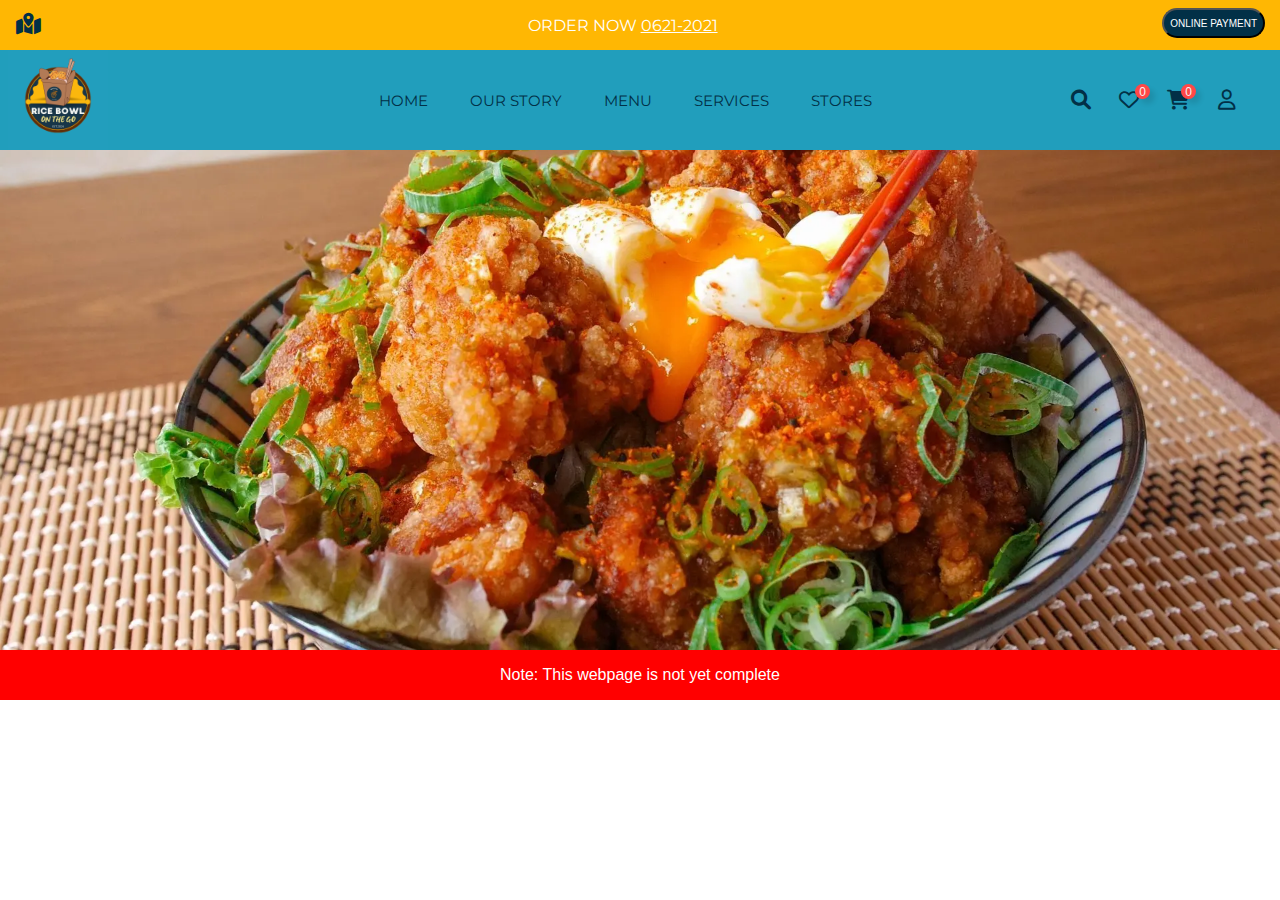
<file: index.html>
<!DOCTYPE html>
<html lang="en">
<head>
  <meta charset="UTF-8">
  <meta name="viewport" content="width=device-width, initial-scale=1.0">
  <title>Rice on the go!</title>
  <link rel="stylesheet" href="https://cdnjs.cloudflare.com/ajax/libs/font-awesome/6.0.0-beta3/css/all.min.css">
  <link rel="preconnect" href="https://fonts.googleapis.com">
  <link rel="preconnect" href="https://fonts.gstatic.com" crossorigin>
  <link href="https://fonts.googleapis.com/css2?family=Montserrat:ital,wght@0,100..900;1,100..900&display=swap" rel="stylesheet">
  <link rel="stylesheet" href="css/index.css">
</head>
<body>
  <div class="header">
    <button class="map-button">
      <a href="https://www.google.com/maps/place/Bulihan,+Cavite/@14.2816254,120.9919141,16z/data=!3m1!4b1!4m6!3m5!1s0x3397d61ba9d31a99:0xca401a2de2d58b5a!8m2!3d14.2813243!4d120.9976694!16s%2Fg%2F1td3p05p?entry=ttu" class="map-link">
        <i class="fa-solid fa-map-location-dot"></i></a>
    </button>
    <p class="order-now">ORDER NOW <a href="https://contacts.google.com/" class="hotline">0621-2021</a></p>
    <button class="ol-pay-button"><a href="https://www.bdo.com.ph/" class="ol-pay-text">ONLINE PAYMENT</a></button>
  </div>
  <div class="main-header">
    <div class="logo">
      <img src="images/Blue-bg-Rice-on-the-go.png" alt="ROTG" class="logo-img">
    </div>
    <div class="nav-bar">
      <button>HOME</button>
      <button>OUR STORY</button>
      <button>MENU</button>
      <button>SERVICES</button>
      <button>STORES</button>
    </div>
    <div class="user-nav-bar">
      <button><i class="fa-solid fa-magnifying-glass"></i></button>
      <button class="favorite">
        <i class="fa-regular fa-heart"></i>
        <div class="fav-count">0</div>
      </button>
      <button class="cart">
        <i class="fa-solid fa-cart-shopping"></i>
        <div class="cart-count">0</div>
      </button>
      <button><i class="fa-regular fa-user"></i></button>
    </div>
  </div>
  <div class="image-slider">
    <div class="image-container">
      <img src="images/pic-2.webp" class="image-content">
      <div class="slider-button">
        <button class="prev-button" onclick="prev();">&lt;</button>
        <button class="next-button" onclick="next();">&gt;</button>
      </div>
    </div>
  </div>
  <div class="note">
    <p>Note: This webpage is not yet complete</p>
  </div>

  <script src="script/index.js"></script>
</body>
</html>
</file>
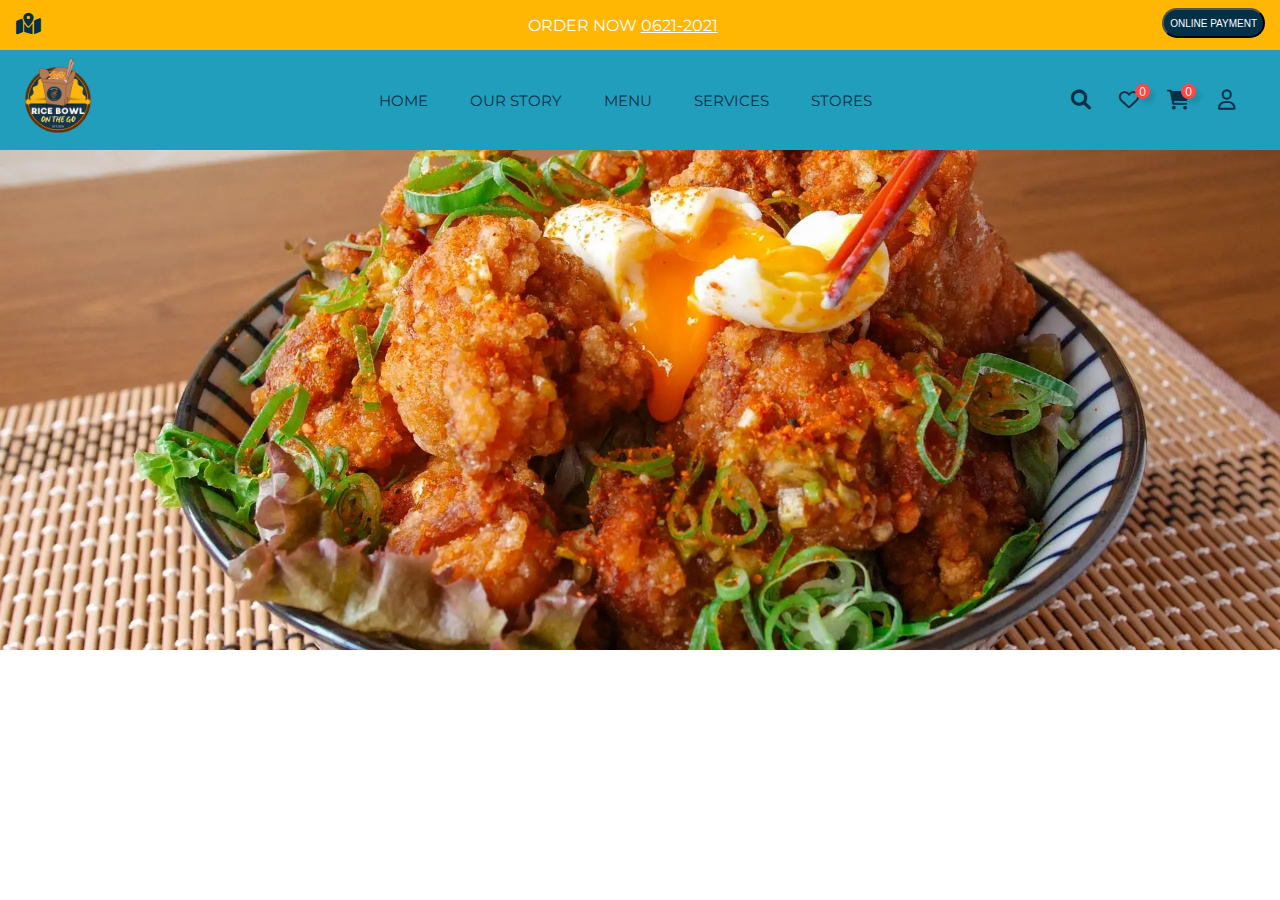
<file: rotg-home.html>
<!DOCTYPE html>
<html lang="en">
<head>
  <meta charset="UTF-8">
  <meta name="viewport" content="width=device-width, initial-scale=1.0">
  <title>Rice on the go!</title>
  <link rel="stylesheet" href="https://cdnjs.cloudflare.com/ajax/libs/font-awesome/6.0.0-beta3/css/all.min.css">
  <link rel="preconnect" href="https://fonts.googleapis.com">
  <link rel="preconnect" href="https://fonts.gstatic.com" crossorigin>
  <link href="https://fonts.googleapis.com/css2?family=Montserrat:ital,wght@0,100..900;1,100..900&display=swap" rel="stylesheet">
  <style>
    body{
      margin: 0;
      font-family: Arial, Helvetica, sans-serif;
    }
    .header{
      display: flex;
      justify-content: space-between;
      background-color: #ffb703;
      height: 50px;
      font-family: Montserrat;
    }
    .map-button{
      background-color: transparent;
      border: none;
      font-size: 22px;
      margin-left: 10px;
      color: #023047;
    }
    .map-link{
      color: #023047;
    }
    .ol-pay-button{
      background-color: #023047;
      border-radius: 50px;
      color: white;
      font-size: 10px;
      margin-right: 15px;
      margin-top: 8px;
      height: 30px;
    }
    .ol-pay-text{
      text-decoration: none;
      color: white;
    }
    .order-now{
      margin-left: 36px;
      color: white;
    }
    .hotline{
      color: white;
    }
    .hotline:hover{
      color: #219ebc;
    }
    .main-header{
      position: fixed;
      width: 100%;
      top: 0px;
      display: flex;
      justify-content: space-between;
      margin-top: 50px;
      height: 100px;
      background-color: #219ebc;
    }
    .logo{
      flex: 1;
    }
    .logo-img{
      height: 100px;
      margin-left: 8px;
    }
    .nav-bar{
      flex: 2;
      display: flex;
      justify-content: center;
    }
    .nav-bar button{
      background-color: transparent;
      color: #023047;
      border: none;
      font-size: 15px;
      margin: 15px;
      font-family: Montserrat;
    }
    .nav-bar button:hover{
      color: hsl(200, 99%, 30%);
    }
    .user-nav-bar{
      flex: 1;
      display: flex;
      justify-content: center;
      justify-content: right;
      padding-right: 30px;
    }
    .user-nav-bar button{
      background-color: transparent;
      border: none;
      font-size: 20px;
      margin: 8px;
      color: #023047;
      transition: transform .2s;
    }
    .user-nav-bar button:hover{
      transform: scale(1.2);
    }
    .favorite{
      position: relative;
    }
    .fav-count{
      position: absolute;
      top: 26px;
      right: -5px;
      background-color: hsl(0, 100%, 64%);
      font-size: 12px;
      color: #f4f4f4;
      padding: 0px 4px;
      padding-top: 1px;
      border-radius: 50%;
      box-shadow: 5px 5px 5px hsla(0, 0%, 0%, 0.1);
    }
    .cart{
      position: relative;
    }
    .cart-count{
      position: absolute;
      top: 26px;
      right: 0px;
      background-color: hsl(0, 100%, 64%);
      font-size: 12px;
      color: #f4f4f4;
      padding: 0px 4px;
      padding-top: 1px;
      border-radius: 50%;
      box-shadow: 5px 5px 5px hsla(0, 0%, 0%, 0.1);
    }
    .image-container{
      display: flex;
      width: 100%;
      height: 500px;
      margin-top: 100px;
      object-fit: contain;
      position: relative;
    }
    .image-content{
      width: 100%;
      height: 500px;
      object-fit: cover;
    }
    .prev-button,
    .next-button {
      position: absolute;
      background-color: rgba(0, 0, 0, 80%);
      color: white;
      border: none;
      border-radius: 50%;
      font-size: 25px;
      font-family: Montserrat;
      padding: 8px 16px;
      opacity: 0;
      transition: opacity 0.3s ease-in-out;
    }
    .prev-button {
      left: 35px;
      top: 240px;
    }
    .next-button {
      right: 35px;
      top: 240px;
    }
    .image-container:hover .prev-button,
    .image-container:hover .next-button,
    .prev-button:hover,
    .next-button:hover {
      opacity: 1;
    }
    .prev-button:hover,
    .next-button:hover {
      background-color: rgba(0, 0, 0, 0.288);
    }
  </style>
</head>
<body>
  <div class="header">
    <button class="map-button">
      <a href="https://www.google.com/maps/place/Bulihan,+Cavite/@14.2816254,120.9919141,16z/data=!3m1!4b1!4m6!3m5!1s0x3397d61ba9d31a99:0xca401a2de2d58b5a!8m2!3d14.2813243!4d120.9976694!16s%2Fg%2F1td3p05p?entry=ttu" class="map-link">
        <i class="fa-solid fa-map-location-dot"></i></a>
    </button>
    <p class="order-now">ORDER NOW <a href="https://contacts.google.com/" class="hotline">0621-2021</a></p>
    <button class="ol-pay-button"><a href="https://www.bdo.com.ph/" class="ol-pay-text">ONLINE PAYMENT</a></button>
  </div>
  <div class="main-header">
    <div class="logo">
      <img src="images/Blue-bg-Rice-on-the-go.png" alt="ROTG" class="logo-img">
    </div>
    <div class="nav-bar">
      <button>HOME</button>
      <button>OUR STORY</button>
      <button>MENU</button>
      <button>SERVICES</button>
      <button>STORES</button>
    </div>
    <div class="user-nav-bar">
      <button><i class="fa-solid fa-magnifying-glass"></i></button>
      <button class="favorite">
        <i class="fa-regular fa-heart"></i>
        <div class="fav-count">0</div>
      </button>
      <button class="cart">
        <i class="fa-solid fa-cart-shopping"></i>
        <div class="cart-count">0</div>
      </button>
      <button><i class="fa-regular fa-user"></i></button>
    </div>
  </div>
  <div class="image-slider">
    <div class="image-container">
      <img src="images/pic-2.webp" class="image-content">
      <div class="slider-button">
        <button class="prev-button" onclick="prev();">&lt;</button>
        <button class="next-button" onclick="next();">&gt;</button>
      </div>
    </div>
  </div>

  <script>
    let sliderImage = document.querySelector('.image-content');
    let images = ['pic-2.webp','pic-1.jpg','pic-3.jpg','pic-4.jpg'];
    let i = 0;

    function prev(){
      if(i <= 0) i = images.length;
      i--;
      setImg();
    }
    function next(){
      if(i >= images.length-1) i = -1;
      i++;
      return setImg();
    }
    function setImg(){
      return sliderImage.setAttribute('src', 'images/' + images[i]);
    }
  </script>
</body>
</html>
</file>
<file: css/index.css>
body{
  margin: 0;
  font-family: Arial, Helvetica, sans-serif;
}
.header{
  display: flex;
  justify-content: space-between;
  background-color: #ffb703;
  height: 50px;
  font-family: Montserrat;
}
.map-button{
  background-color: transparent;
  border: none;
  font-size: 22px;
  margin-left: 10px;
  color: #023047;
}
.map-link{
  color: #023047;
}
.ol-pay-button{
  background-color: #023047;
  border-radius: 50px;
  color: white;
  font-size: 10px;
  margin-right: 15px;
  margin-top: 8px;
  height: 30px;
}
.ol-pay-text{
  text-decoration: none;
  color: white;
}
.order-now{
  margin-left: 36px;
  color: white;
}
.hotline{
  color: white;
}
.hotline:hover{
  color: #219ebc;
}
.main-header{
  position: absolute; /*Temporarily fix the main header bug*/
  width: 100%;
  top: 0px;
  display: flex;
  justify-content: space-between;
  margin-top: 50px;
  height: 100px;
  background-color: #219ebc;
}
.logo{
  flex: 1;
}
.logo-img{
  height: 100px;
  margin-left: 8px;
}
.nav-bar{
  flex: 2;
  display: flex;
  justify-content: center;
}
.nav-bar button{
  background-color: transparent;
  color: #023047;
  border: none;
  font-size: 15px;
  margin: 15px;
  font-family: Montserrat;
}
.nav-bar button:hover{
  color: hsl(200, 99%, 30%);
}
.user-nav-bar{
  flex: 1;
  display: flex;
  justify-content: center;
  justify-content: right;
  padding-right: 30px;
}
.user-nav-bar button{
  background-color: transparent;
  border: none;
  font-size: 20px;
  margin: 8px;
  color: #023047;
  transition: transform .2s;
}
.user-nav-bar button:hover{
  transform: scale(1.2);
}
.favorite{
  position: relative;
}
.fav-count{
  position: absolute;
  top: 26px;
  right: -5px;
  background-color: hsl(0, 100%, 64%);
  font-size: 12px;
  color: #f4f4f4;
  padding: 0px 4px;
  padding-top: 1px;
  border-radius: 50%;
  box-shadow: 5px 5px 5px hsla(0, 0%, 0%, 0.1);
}
.cart{
  position: relative;
}
.cart-count{
  position: absolute;
  top: 26px;
  right: 0px;
  background-color: hsl(0, 100%, 64%);
  font-size: 12px;
  color: #f4f4f4;
  padding: 0px 4px;
  padding-top: 1px;
  border-radius: 50%;
  box-shadow: 5px 5px 5px hsla(0, 0%, 0%, 0.1);
}
.image-container{
  display: flex;
  width: 100%;
  height: 500px;
  margin-top: 100px;
  object-fit: contain;
  position: relative;
}
.image-content{
  width: 100%;
  height: 500px;
  object-fit: cover;
}
.prev-button,
.next-button {
  position: absolute;
  background-color: rgba(0, 0, 0, 80%);
  color: white;
  border: none;
  border-radius: 50%;
  font-size: 25px;
  font-family: Montserrat;
  padding: 8px 16px;
  opacity: 0;
  transition: opacity 0.3s ease-in-out;
}
.prev-button {
  left: 35px;
  top: 240px;
}
.next-button {
  right: 35px;
  top: 240px;
}
.image-container:hover .prev-button,
.image-container:hover .next-button,
.prev-button:hover,
.next-button:hover {
  opacity: 1;
}
.prev-button:hover,
.next-button:hover {
  background-color: rgba(0, 0, 0, 0.288);
}
.note{
  display: flex;
  justify-content: center;
  background-color: red;
  color: white;
}
</file>
